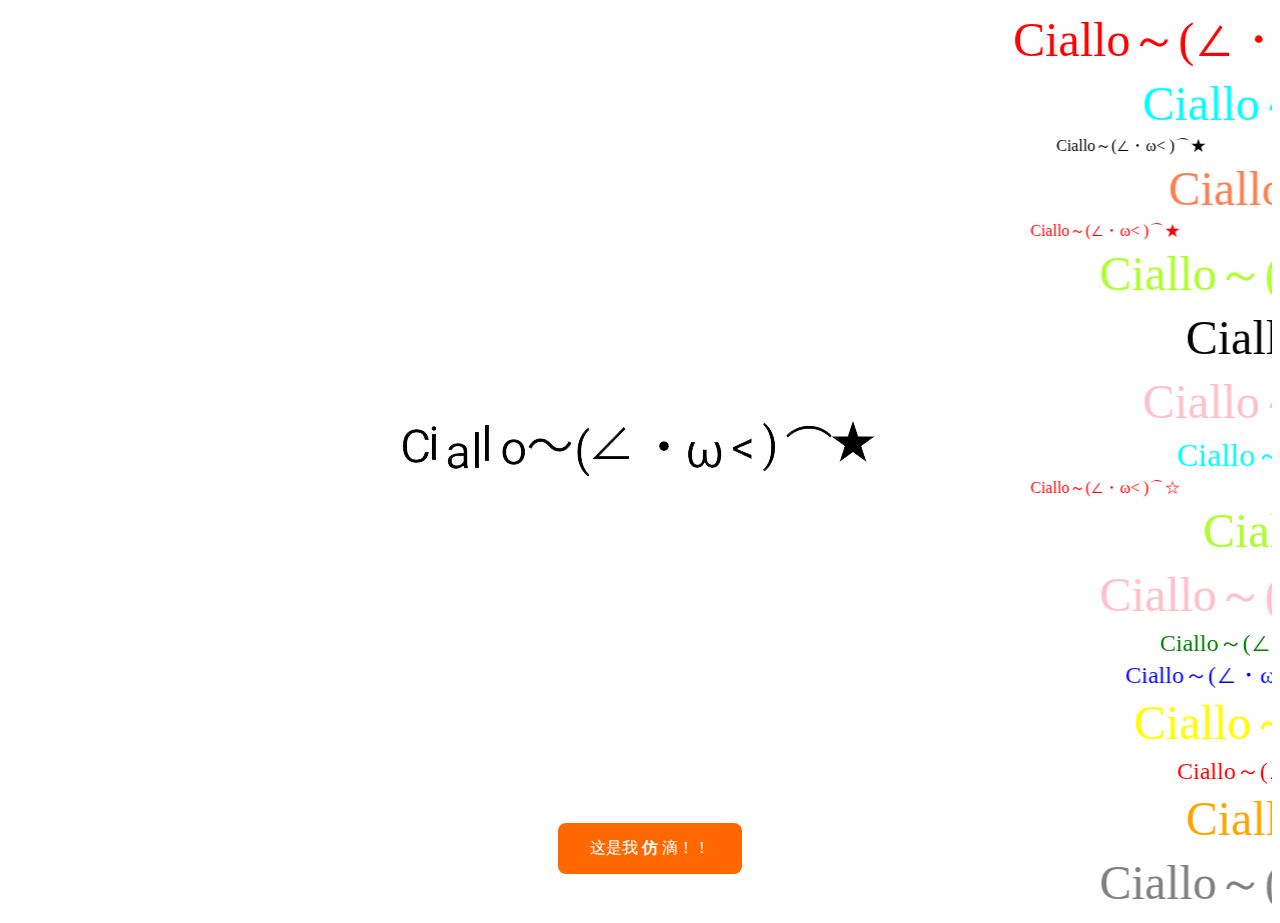
<file: index.html>
<html lang="en"> 
<head>  
    <meta charset="UTF-8">   
    <meta name="viewport" content="width=device-width, initial-scale=1.0">
    <title>Ciallo～(∠・ω< )⌒★</title>  
    <link rel="shortcut icon" href="static\picture\favicon.ico">  
    <link rel="stylesheet" href="static\css\dh.css">
    <link rel="stylesheet" href="static\css\style.css">
    <script src="static\js\dh.js"></script>
    <script src="static\js\script.js"></script>
</head>  

<body>   
    

    <div>  
        <marquee class="unselectable"behavior="scroll" direction="left" scrollamount="30"><font color="red" size="15px">Ciallo～(∠・ω< )⌒★</font></marquee>
        <marquee class="unselectable"behavior="scroll" direction="left" scrollamount="15"><font color="aqua" size="11px">Ciallo～(∠・ω< )⌒☆</font></marquee>
        <marquee class="unselectable"behavior="scroll" direction="left" scrollamount="25"><font>Ciallo～(∠・ω< )⌒★</font></marquee>
        <marquee class="unselectable"behavior="scroll" direction="left" scrollamount="12"><font color= coral size="10px">Ciallo～(∠・ω< )⌒★</font></marquee>
        <marquee class="unselectable"behavior="scroll" direction="left" scrollamount="28"><font color="red">Ciallo～(∠・ω< )⌒★</font></marquee>
        <marquee class="unselectable"behavior="scroll" direction="left" scrollamount="20"><font color="greenyellow" size="13px">Ciallo～(∠・ω< )⌒☆</font></marquee>
        <marquee class="unselectable"behavior="scroll" direction="left" scrollamount="10"><font size="16px">Ciallo～(∠・ω< )⌒★</font></marquee>
        <marquee class="unselectable"behavior="scroll" direction="left" scrollamount="15"><font color="pink" size="20px">Ciallo～(∠・ω< )⌒★</font></marquee>
        <marquee class="unselectable"behavior="scroll" direction="left" scrollamount="11"><font color="aqua" size="6px">Ciallo～(∠・ω< )⌒☆</font></marquee>
        <marquee class="unselectable"behavior="scroll" direction="left" scrollamount="28"><font color="red">Ciallo～(∠・ω< )⌒☆</font></marquee>
        <marquee class="unselectable"behavior="scroll" direction="left" scrollamount="8"><font color="greenyellow" size="10px">Ciallo～(∠・ω< )⌒★</font></marquee>
        <marquee class="unselectable"behavior="scroll" direction="left" scrollamount="20"><font color="pink" size="9px">Ciallo～(∠・ω< )⌒★</font></marquee>
        <marquee class="unselectable"behavior="scroll" direction="left" scrollamount="13"><font color="green" size="5px">Ciallo～(∠・ω< )⌒☆</font></marquee>
        <marquee class="unselectable"behavior="scroll" direction="left" scrollamount="17"><font color="blue" size="5px">Ciallo～(∠・ω< )⌒☆</font></marquee>
        <marquee class="unselectable"behavior="scroll" direction="left" scrollamount="16"><font color="yellow" size="7px">Ciallo～(∠・ω< )⌒★</font></marquee>
        <marquee class="unselectable"behavior="scroll" direction="left" scrollamount="11"><font color="red" size="5px">Ciallo～(∠・ω< )⌒★</font></marquee>
        <marquee class="unselectable"behavior="scroll" direction="left" scrollamount="10"><font color="orange" size="8px">Ciallo～(∠・ω< )⌒☆</font></marquee>
        <marquee class="unselectable"behavior="scroll" direction="left" scrollamount="20"><font color="gray" size="9px">Ciallo～(∠・ω< )⌒★</font></marquee>    
    </div> 


    <audio id="audioPlayer" src="static\ciallo.aac" preload="auto"></audio>  
   


   
     <!-- 中心ciallo --> 
    <div id="main" class="center">  
        <img src="static/picture/ciallo.gif"> 
    </div> 
     
    <footer>  
        <p><a href="https://ciallo.cc/"class="butten">这是我 <strong>仿</strong> 滴！！ </a></p>
    </footer>
 
     
</body>  

</html>
</file>
